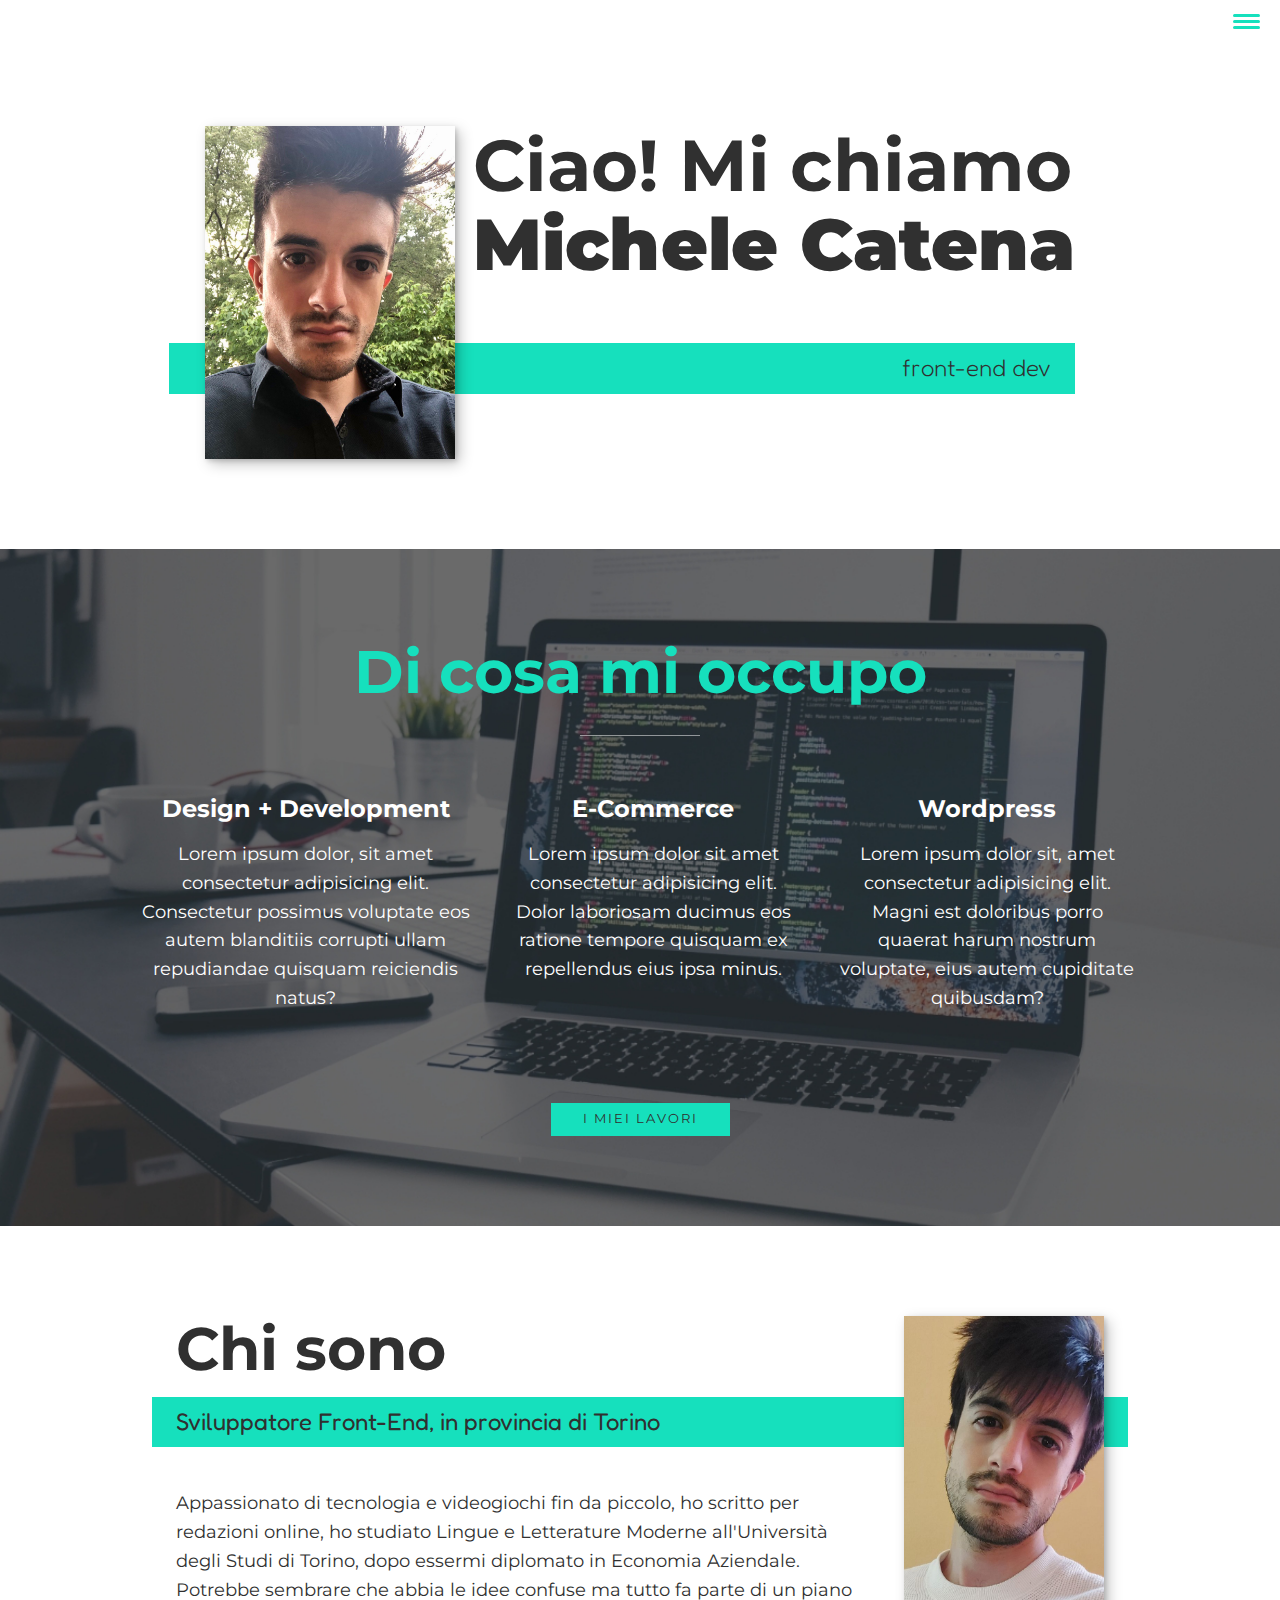
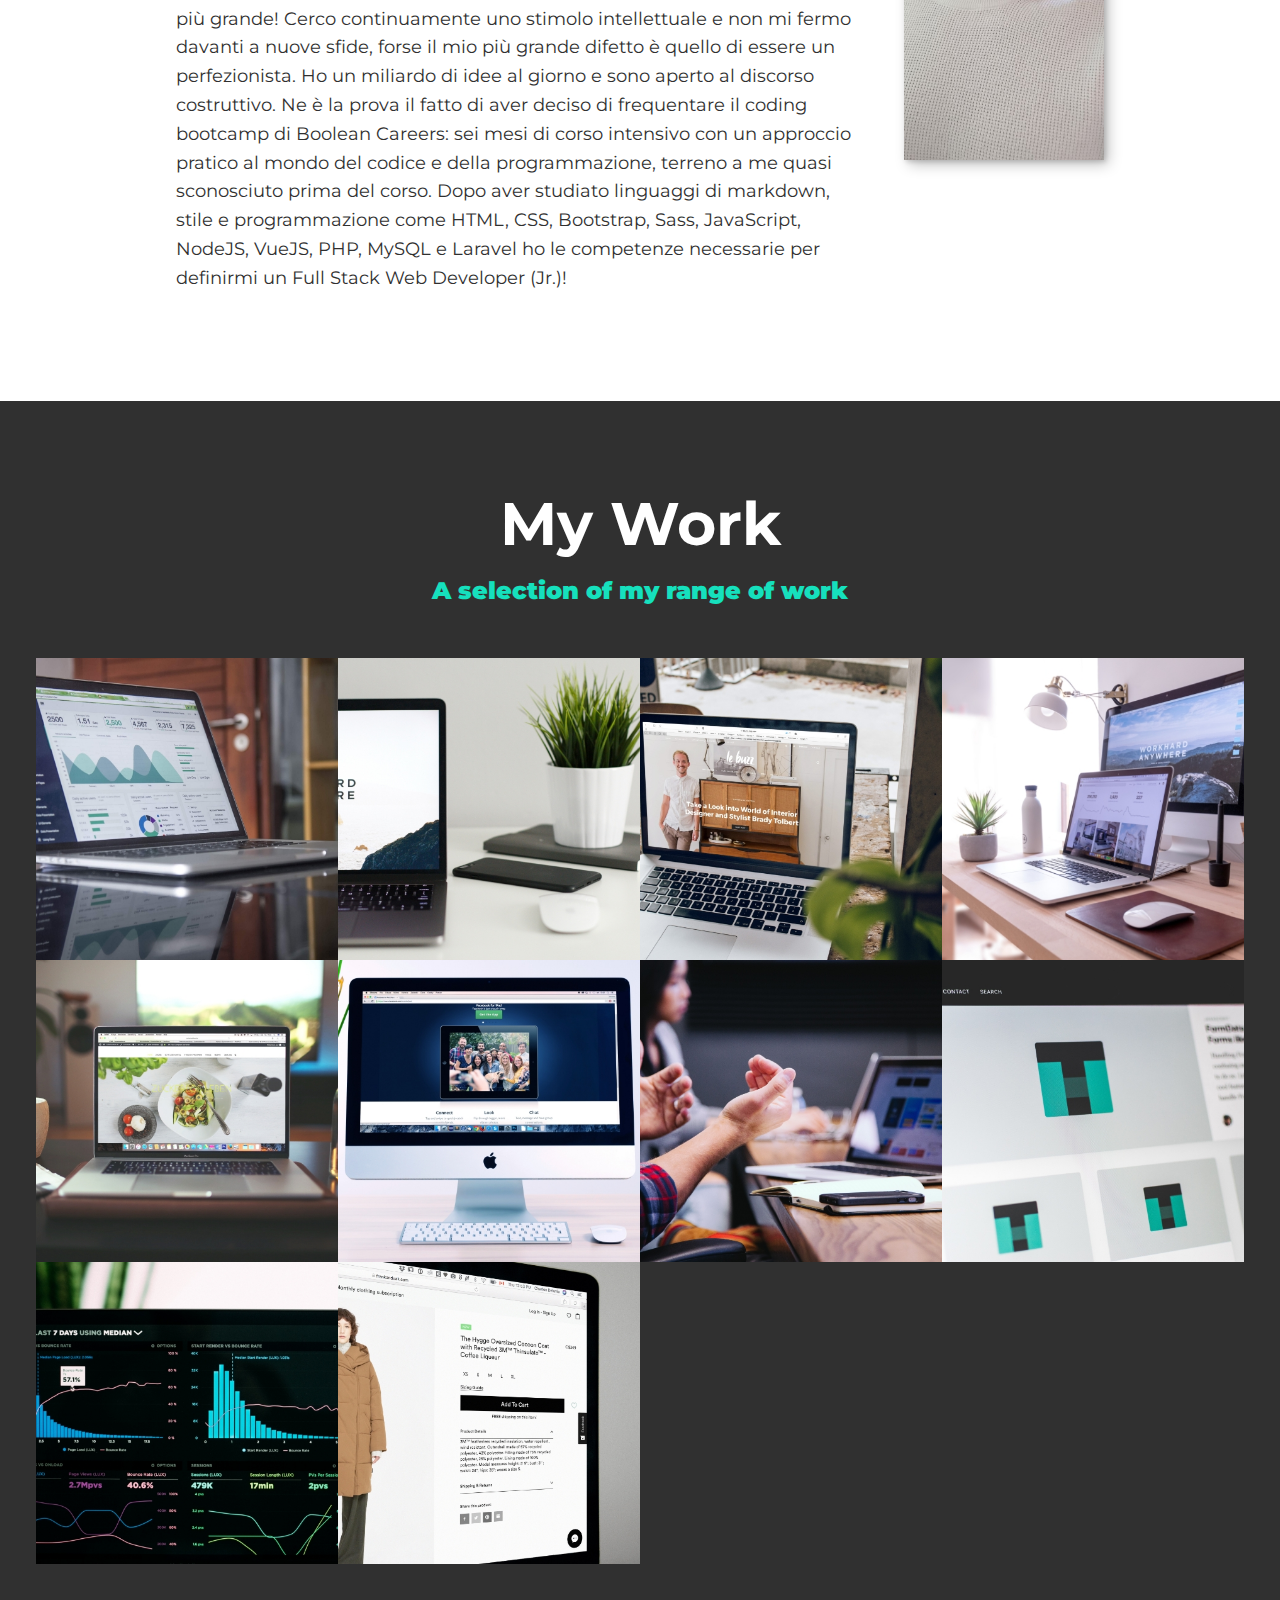
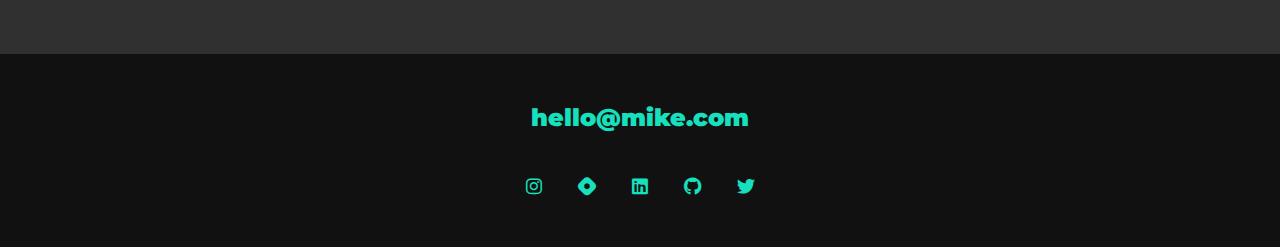
<file: index.html>
<!DOCTYPE html>
<html lang="en">
  <head>
    <meta charset="UTF-8" />
    <meta http-equiv="X-UA-Compatible" content="IE=edge" />
    <meta name="viewport" content="width=device-width, initial-scale=1.0" />
    <title>Portfolio</title>
    <!-- favicon -->
    <link
      rel="shortcut icon"
      href="./img/circle gold line.png"
      type="image/x-icon"
    />
    <!-- fontawesome -->
    <link
      rel="stylesheet"
      href="https://cdnjs.cloudflare.com/ajax/libs/font-awesome/6.0.0/css/all.min.css"
      integrity="sha512-9usAa10IRO0HhonpyAIVpjrylPvoDwiPUiKdWk5t3PyolY1cOd4DSE0Ga+ri4AuTroPR5aQvXU9xC6qOPnzFeg=="
      crossorigin="anonymous"
      referrerpolicy="no-referrer"
    />
    <!-- google font -->
    <link rel="preconnect" href="https://fonts.googleapis.com" />
    <link rel="preconnect" href="https://fonts.gstatic.com" crossorigin />
    <link
      href="https://fonts.googleapis.com/css2?family=Fredoka&family=Montserrat:wght@300;400;700&display=swap"
      rel="stylesheet"
    />
    <!-- style -->
    <link rel="stylesheet" href="./css/style.css" />
  </head>

  <body>
    <header>
      <button class="nav-toggle" aria-label="toggle navigation">
        <span class="hamburger"></span>
      </button>
      <nav class="nav">
        <ul class="nav__list">
          <li class="nav__item">
            <a href="#home" class="nav__link">Home</a>
          </li>
          <li class="nav__item">
            <a href="#services" class="nav__link">My Services</a>
          </li>
          <li class="nav__item">
            <a href="#about" class="nav__link">About Me</a>
          </li>
          <li class="nav__item">
            <a href="#work" class="nav__link">My Work</a>
          </li>
        </ul>
      </nav>
    </header>
    <!-- introduction -->
    <section class="intro" id="home">
      <h1 class="section__title section__title--intro">
        Ciao! Mi chiamo <strong>Michele Catena</strong>
      </h1>
      <p class="section__subtitle section__subtitle--intro">front-end dev</p>
      <img
        src="./img/fotoprofilo.jpg"
        alt="a picture of jane smith smiling"
        class="intro__img"
      />
    </section>

    <!-- my services -->
    <section class="my-services" id="services">
      <h2 class="section__title section__title--services">Di cosa mi occupo</h2>
      <div class="services">
        <div class="service">
          <h3>Design + Development</h3>
          <p>
            Lorem ipsum dolor, sit amet consectetur adipisicing elit.
            Consectetur possimus voluptate eos autem blanditiis corrupti ullam
            repudiandae quisquam reiciendis natus?
          </p>
        </div>
        <!-- ./service -->
        <div class="service">
          <h3>E-Commerce</h3>
          <p>
            Lorem ipsum dolor sit amet consectetur adipisicing elit. Dolor
            laboriosam ducimus eos ratione tempore quisquam ex repellendus eius
            ipsa minus.
          </p>
        </div>
        <!-- ./service -->
        <div class="service">
          <h3>Wordpress</h3>
          <p>
            Lorem ipsum dolor sit, amet consectetur adipisicing elit. Magni est
            doloribus porro quaerat harum nostrum voluptate, eius autem
            cupiditate quibusdam?
          </p>
        </div>
        <!-- ./service -->
      </div>
      <a href="#work" class="btn">I miei lavori</a>
    </section>

    <!-- about me -->
    <section class="about-me" id="about">
      <h2 class="section__title section__title--about">Chi sono</h2>
      <p class="section__subtitle section__subtitle--about">
        Sviluppatore Front-End, in provincia di Torino
      </p>
      <div class="about-me__body">
        <p>
          Appassionato di tecnologia e videogiochi fin da piccolo, ho scritto
          per redazioni online, ho studiato Lingue e Letterature Moderne
          all'Università degli Studi di Torino, dopo essermi diplomato in
          Economia Aziendale. Potrebbe sembrare che abbia le idee confuse ma
          tutto fa parte di un piano più grande! Cerco continuamente uno stimolo
          intellettuale e non mi fermo davanti a nuove sfide, forse il mio più
          grande difetto è quello di essere un perfezionista. Ho un miliardo di
          idee al giorno e sono aperto al discorso costruttivo. Ne è la prova il
          fatto di aver deciso di frequentare il coding bootcamp di Boolean
          Careers: sei mesi di corso intensivo con un approccio pratico al mondo
          del codice e della programmazione, terreno a me quasi sconosciuto
          prima del corso. Dopo aver studiato linguaggi di markdown, stile e
          programmazione come HTML, CSS, Bootstrap, Sass, JavaScript, NodeJS,
          VueJS, PHP, MySQL e Laravel ho le competenze necessarie per definirmi
          un Full Stack Web Developer (Jr.)!
        </p>
      </div>
      <img src="./img/profiloportfolio.jpeg" alt="" class="about-me__img" />
    </section>

    <!-- my work -->
    <section class="my-work" id="work">
      <h2 class="section__title section__title--work">My Work</h2>
      <p class="section__subtitle section__subtitle--work">
        A selection of my range of work
      </p>

      <div class="portfolio">
        <a href="" class="portfolio__item">
          <img src="img/portfolio-01.jpg" class="portfolio__img" alt="" />
        </a>
        <a href="" class="portfolio__item">
          <img src="img/portfolio-02.jpg" class="portfolio__img" alt="" /> </a
        ><a href="" class="portfolio__item">
          <img src="img/portfolio-03.jpg" class="portfolio__img" alt="" /> </a
        ><a href="" class="portfolio__item">
          <img src="img/portfolio-04.jpg" class="portfolio__img" alt="" /> </a
        ><a href="" class="portfolio__item">
          <img src="img/portfolio-05.jpg" class="portfolio__img" alt="" /> </a
        ><a href="" class="portfolio__item">
          <img src="img/portfolio-06.jpg" class="portfolio__img" alt="" /> </a
        ><a href="" class="portfolio__item">
          <img src="img/portfolio-07.jpg" class="portfolio__img" alt="" /> </a
        ><a href="" class="portfolio__item">
          <img src="img/portfolio-08.jpg" class="portfolio__img" alt="" /> </a
        ><a href="" class="portfolio__item">
          <img src="img/portfolio-09.jpg" class="portfolio__img" alt="" /> </a
        ><a href="" class="portfolio__item">
          <img src="img/portfolio-10.jpg" class="portfolio__img" alt="" />
        </a>
      </div>
    </section>

    <!-- footer -->
    <footer class="footer">
      <a href="#" class="footer__link"> hello@mike.com </a>
      <!-- replace address -->
      <ul class="social-list">
        <li class="social-list__item">
          <a
            href="https://www.instagram.com/michele.ui/"
            class="social-list__link"
            target="_blank"
          >
            <i class="fa-brands fa-instagram"></i>
          </a>
        </li>
        <li class="social-list__item">
          <a href="#" class="social-list__link" target="_blank"
            ><i class="fa-brands fa-hashnode"></i
          ></a>
        </li>
        <li class="social-list__item">
          <a
            href="https://www.linkedin.com/in/michele-catena/"
            class="social-list__link"
            target="_blank"
          >
            <i class="fa-brands fa-linkedin"></i>
          </a>
        </li>
        <li class="social-list__item">
          <a href="#" class="social-list__link">
            <i class="fa-brands fa-github"></i>
          </a>
        </li>
        <li class="social-list__item">
          <a href="#" class="social-list__link">
            <i class="fa-brands fa-twitter"></i>
          </a>
        </li>
      </ul>
    </footer>

    <script src="js/main.js"></script>
  </body>
</html>
</file>
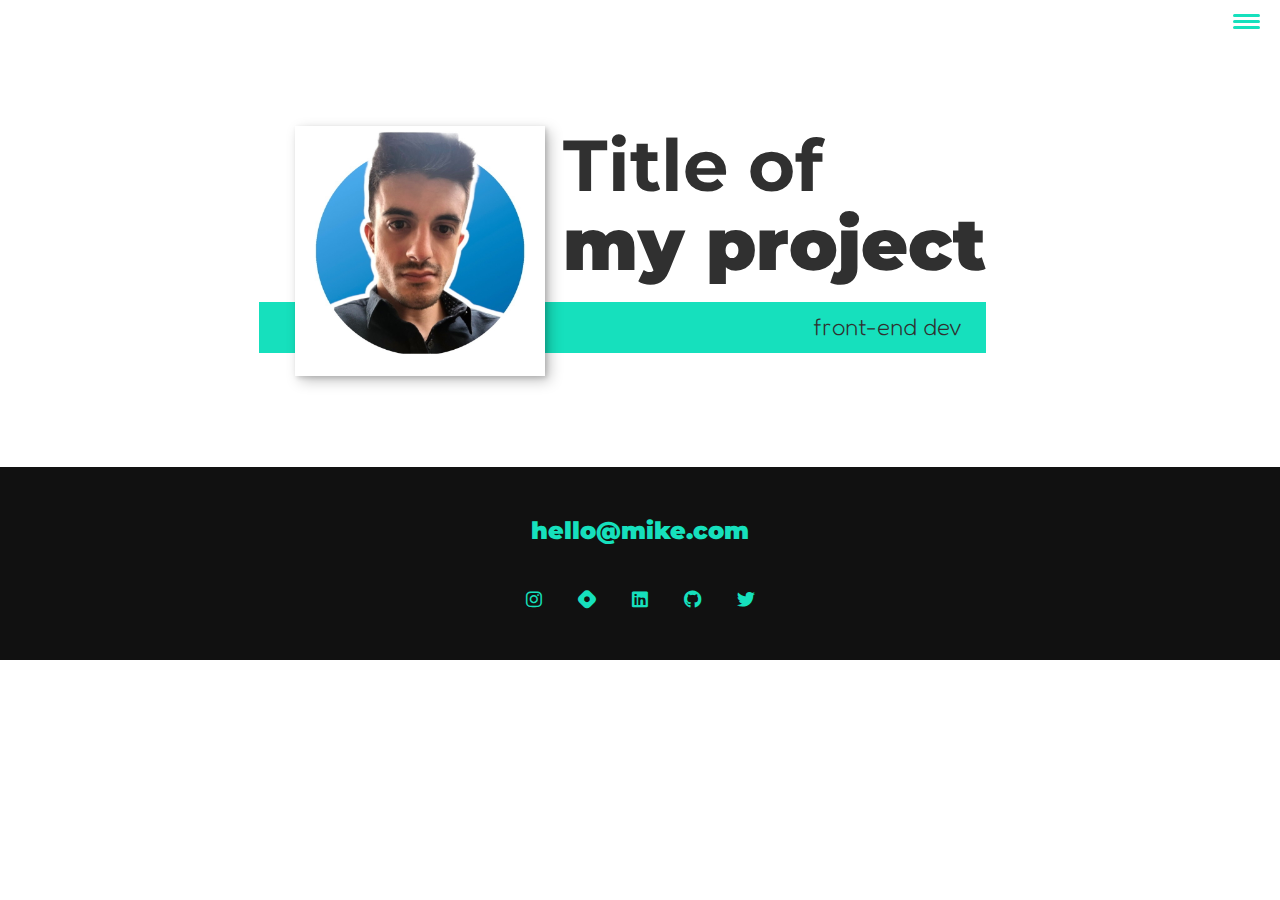
<file: portfolio-item.html>
<!DOCTYPE html>
<html lang="en">
  <head>
    <meta charset="UTF-8" />
    <meta http-equiv="X-UA-Compatible" content="IE=edge" />
    <meta name="viewport" content="width=device-width, initial-scale=1.0" />
    <title>Portfolio</title>
    <!-- favicon -->
    <link
      rel="shortcut icon"
      href="./img/circle gold line.png"
      type="image/x-icon"
    />
    <!-- fontawesome -->
    <link
      rel="stylesheet"
      href="https://cdnjs.cloudflare.com/ajax/libs/font-awesome/6.0.0/css/all.min.css"
      integrity="sha512-9usAa10IRO0HhonpyAIVpjrylPvoDwiPUiKdWk5t3PyolY1cOd4DSE0Ga+ri4AuTroPR5aQvXU9xC6qOPnzFeg=="
      crossorigin="anonymous"
      referrerpolicy="no-referrer"
    />
    <!-- google font -->
    <link rel="preconnect" href="https://fonts.googleapis.com" />
    <link rel="preconnect" href="https://fonts.gstatic.com" crossorigin />
    <link
      href="https://fonts.googleapis.com/css2?family=Fredoka&family=Montserrat:wght@300;400;700&display=swap"
      rel="stylesheet"
    />
    <!-- style -->
    <link rel="stylesheet" href="./css/style.css" />
  </head>

  <body>
    <header>
      <button class="nav-toggle" aria-label="toggle navigation">
        <span class="hamburger"></span>
      </button>
      <nav class="nav">
        <ul class="nav__list">
          <li class="nav__item">
            <a href="#home" class="nav__link">Home</a>
          </li>
          <li class="nav__item">
            <a href="#services" class="nav__link">My Services</a>
          </li>
          <li class="nav__item">
            <a href="#about" class="nav__link">About Me</a>
          </li>
          <li class="nav__item">
            <a href="#work" class="nav__link">My Work</a>
          </li>
        </ul>
      </nav>
    </header>

    <!-- introduction -->
    <section class="intro" id="home">
      <h1 class="section__title section__title--intro">
        Title of <strong>my project</strong>
      </h1>
      <p class="section__subtitle section__subtitle--intro">front-end dev</p>
      <img
        src="./img/avanadefotoprofilo.jpg"
        alt="a picture of jane smith smiling"
        class="intro__img"
      />
    </section>

    <!-- footer -->
    <footer class="footer">
      <a href="#" class="footer__link"> hello@mike.com </a>
      <!-- replace address -->
      <ul class="social-list">
        <li class="social-list__item">
          <a
            href="https://www.instagram.com/michele.ui/"
            class="social-list__link"
            target="_blank"
          >
            <i class="fa-brands fa-instagram"></i>
          </a>
        </li>
        <li class="social-list__item">
          <a href="#" class="social-list__link" target="_blank"
            ><i class="fa-brands fa-hashnode"></i
          ></a>
        </li>
        <li class="social-list__item">
          <a
            href="https://www.linkedin.com/in/michele-catena/"
            class="social-list__link"
            target="_blank"
          >
            <i class="fa-brands fa-linkedin"></i>
          </a>
        </li>
        <li class="social-list__item">
          <a href="#" class="social-list__link">
            <i class="fa-brands fa-github"></i>
          </a>
        </li>
        <li class="social-list__item">
          <a href="#" class="social-list__link">
            <i class="fa-brands fa-twitter"></i>
          </a>
        </li>
      </ul>
    </footer>

    <script src="js/main.js"></script>
  </body>
</html>
</file>
<file: css/style.css>
*,
*::before,
*::after {
  box-sizing: border-box;
}

/* Custom properties */

:root {
  --ff-primary: "Montserrat", sans-serif;
  --ff-secondary: "Fredoka", sans-serif;

  --fw-reg: 300;
  --fw-bold: 900;
  --clr-light: #fff;
  --clr-dark: #303030;
  --clr-accent: #16e0bd;

  --fs-h1: 3rem;
  --fs-h2: 2.25rem;
  --fs-h3: 1.25rem;
  --fs-body: 1rem;

  --bs: 0.25em 0.25em 0.75em rgba(0, 0, 0, 0.25),
    0.125em 0.125em 0.25em rgba(0, 0, 0, 0.15);
}

@media (min-width: 800px) {
  :root {
    --fs-h1: 4.5rem;
    --fs-h2: 3.75rem;
    --fs-h3: 1.5rem;
    --fs-body: 1.125rem;
  }
}

/* General styles */

html {
  scroll-behavior: smooth;
}

body {
  background-color: var(--clr-light);
  color: var(--clr-dark);
  margin: 0;
  font-family: var(--ff-primary);
  font-size: var(--fs-body);
  line-height: 1.6;
}

section {
  padding: 5em 2em;
}

img {
  display: block;
  max-width: 100%;
}

strong {
  font-weight: var(--fw-bold);
}

:focus {
  outline: 3px solid --clr-accent;
  outline-offset: 3px;
}

/* Buttons */
.btn {
  display: inline-block;
  padding: 0.5em 2.5em;
  background: var(--clr-accent);
  color: var(--clr-dark);
  text-decoration: none;
  cursor: pointer;
  font-size: 0.8rem;
  text-transform: uppercase;
  letter-spacing: 2px;
  transition: transform 200ms ease-in-out;
}

.btn:hover {
  transform: scale(1.1);
}

/* Typography */

h1,
h2,
h3 {
  line-height: 1.1;
  margin: 0;
}

h1 {
  font-size: var(--fs-h1);
}
h2 {
  font-size: var(--fs-h2);
}
h3 {
  font-size: var(--fs-h3);
}

.section__title {
  margin-bottom: 0.25em;
}

.section__subtitle--intro {
  font-weight: var(--fw-reg);
}
.section__title--intro strong {
  display: block;
}

.section__subtitle {
  margin: 0;
  font-size: var(--fs-h3);
}

.section__subtitle--intro,
.section__subtitle--about {
  background: var(--clr-accent);
  font-family: var(--ff-secondary);
  margin-bottom: 1em;
  padding: 0.25em 1em;
}

.section__subtitle--work {
  color: var(--clr-accent);
  font-weight: var(--fw-bold);
  margin-bottom: 2em;
}

/* Header */

header {
  display: flex;
  justify-content: space-between;
  padding: 1em;
}

.nav {
  position: fixed;
  background: var(--clr-dark);
  color: var(--clr-light);
  top: 0;
  bottom: 0;
  left: 0;
  right: 0;
  z-index: 100;

  transform: translateX(100%);
  transition: transform 250ms cubic-bezier(0.5, 0, 0.5, 1);
}

.nav__list {
  display: flex;
  list-style: none;
  height: 100%;
  flex-direction: column;
  justify-content: space-evenly;
  align-items: center;
  margin: 0;
  padding: 0;
}

.nav__link {
  color: inherit;
  font-weight: var(--fw-bold);
  font-size: var(--fs-h2);
  text-decoration: none;
}

.nav__link:hover {
  color: var(--clr-accent);
}

.nav-toggle {
  padding: 0.5em;
  background: transparent;
  border: 0;
  cursor: pointer;
  position: absolute;
  right: 1em;
  top: 1em;
  z-index: 1000;
}

.nav-open .nav {
  transform: translateX(0);
}

.nav-open .nav-toggle {
  position: fixed;
}

.nav-open .hamburger {
  transform: rotate(0.625turn);
}

.nav-open .hamburger::before {
  transform: rotate(90deg) translateX(-6px);
}

.nav-open .hamburger::after {
  opacity: 0;
}

.hamburger {
  display: block;
  position: relative;
}

.hamburger,
.hamburger::before,
.hamburger::after {
  background: var(--clr-accent);
  width: 2em;
  height: 3px;
  border-radius: 1em;
  transition: transform 250ms ease-in-out;
}

.hamburger::before,
.hamburger::after {
  content: "";
  position: absolute;
  left: 0;
  right: 0;
}

.hamburger::before {
  top: 6px;
}

.hamburger::after {
  bottom: 6px;
}

/* Intro section */
.intro {
  position: relative;
}

.intro__img {
  box-shadow: var(--bs);
}

.section__subtitle--intro {
  display: inline-block;
}

@media (min-width: 600px) {
  .intro {
    display: grid;
    width: min-content;
    margin: 0 auto;
    grid-column-gap: 1em;
    grid-template-areas:
      "img title"
      "img subtitle";
    grid-template-columns: min-content max-content;
  }

  .intro__img {
    grid-area: img;
    min-width: 250px;
    position: relative;
    z-index: 1;
  }

  .section__subtitle--intro {
    align-self: start;
    grid-column: -1 / 1;
    grid-row: 2;
    text-align: right;
    position: relative;
    left: -1.5em;
    width: calc(100% + 1.5em);
  }
}

/* My services section */

.my-services {
  background-color: var(--clr-dark);
  background-image: url(../img/services-bg.jpg);
  background-size: cover;
  /* background-blend-mode: multiply; */
  color: var(--clr-light);
  text-align: center;
}

.section__title--services {
  color: var(--clr-accent);
  position: relative;
}

.section__title--services::after {
  content: "";
  display: block;
  width: 2em;
  height: 1px;
  margin: 0.5em auto 1em;
  background: var(--clr-light);
  opacity: 0.5;
}

.services {
  margin-bottom: 4em;
}

.service {
  max-width: 500px;
  margin: 0 auto;
}

@media (min-width: 900px) {
  .services {
    display: flex;
    max-width: 1000px;
    margin-left: auto;
    margin-right: auto;
  }

  .service + .service {
    margin-left: 2em;
  }
}

.about-me {
  max-width: 1000px;
  margin: 0 auto;
}

.about-me__img {
  box-shadow: var(--bs);
}

@media (min-width: 600px) {
  .about-me {
    display: grid;
    grid-template-columns: 1fr 200px;
    grid-template-areas:
      "title img"
      "subtitle img"
      "text img";
    grid-column-gap: 2em;
  }

  .section__title--about {
    grid-area: title;
  }

  .section__subtitle--about {
    grid-column: 1 / -1;
    grid-row: 2;
    position: relative;
    left: -1em;
    width: calc(100% + 2em);
    padding-left: 1em;
    padding-right: calc(200px + 3em);
  }

  .about-me__img {
    grid-area: img;
    position: relative;
    z-index: 1;
  }
}

.my-work {
  background-color: var(--clr-dark);
  color: var(--clr-light);
  text-align: center;
}

.portfolio {
  display: grid;
  grid-template-columns: repeat(auto-fit, minmax(300px, 1fr));
}

.portfolio__item {
  background: var(--clr-accent);
  overflow: hidden;
}

.portfolio__img {
  transition: transform 750ms cubic-bezier(0.5, 0, 0.5, 1), opacity 250ms linear;
}

.portfolio__item:focus {
  position: relative;
  z-index: 1;
}

.portfolio__img:hover,
.portfolio__item:focus .portfolio__img {
  transform: scale(1.2);
  opacity: 0.75;
}

/* Footer */

.footer {
  background: #111;
  color: var(--clr-accent);
  text-align: center;
  padding: 2.5em 0;
}

.footer a {
  color: inherit;
  text-decoration: none;
}

.footer__link {
  font-size: var(--fs-h3);
  font-weight: var(--fw-bold);
}

.footer__link:hover,
.social-list__link:hover {
  opacity: 0.7;
}

.footer__link:hover {
  text-decoration: underline;
}

.social-list {
  list-style: none;
  display: flex;
  justify-content: center;
  margin: 2em 0 0;
  padding: 0;
}

.social-list__item {
  margin: 0 0.5em;
}

.social-list__link {
  padding: 0.5em;
}
</file>
